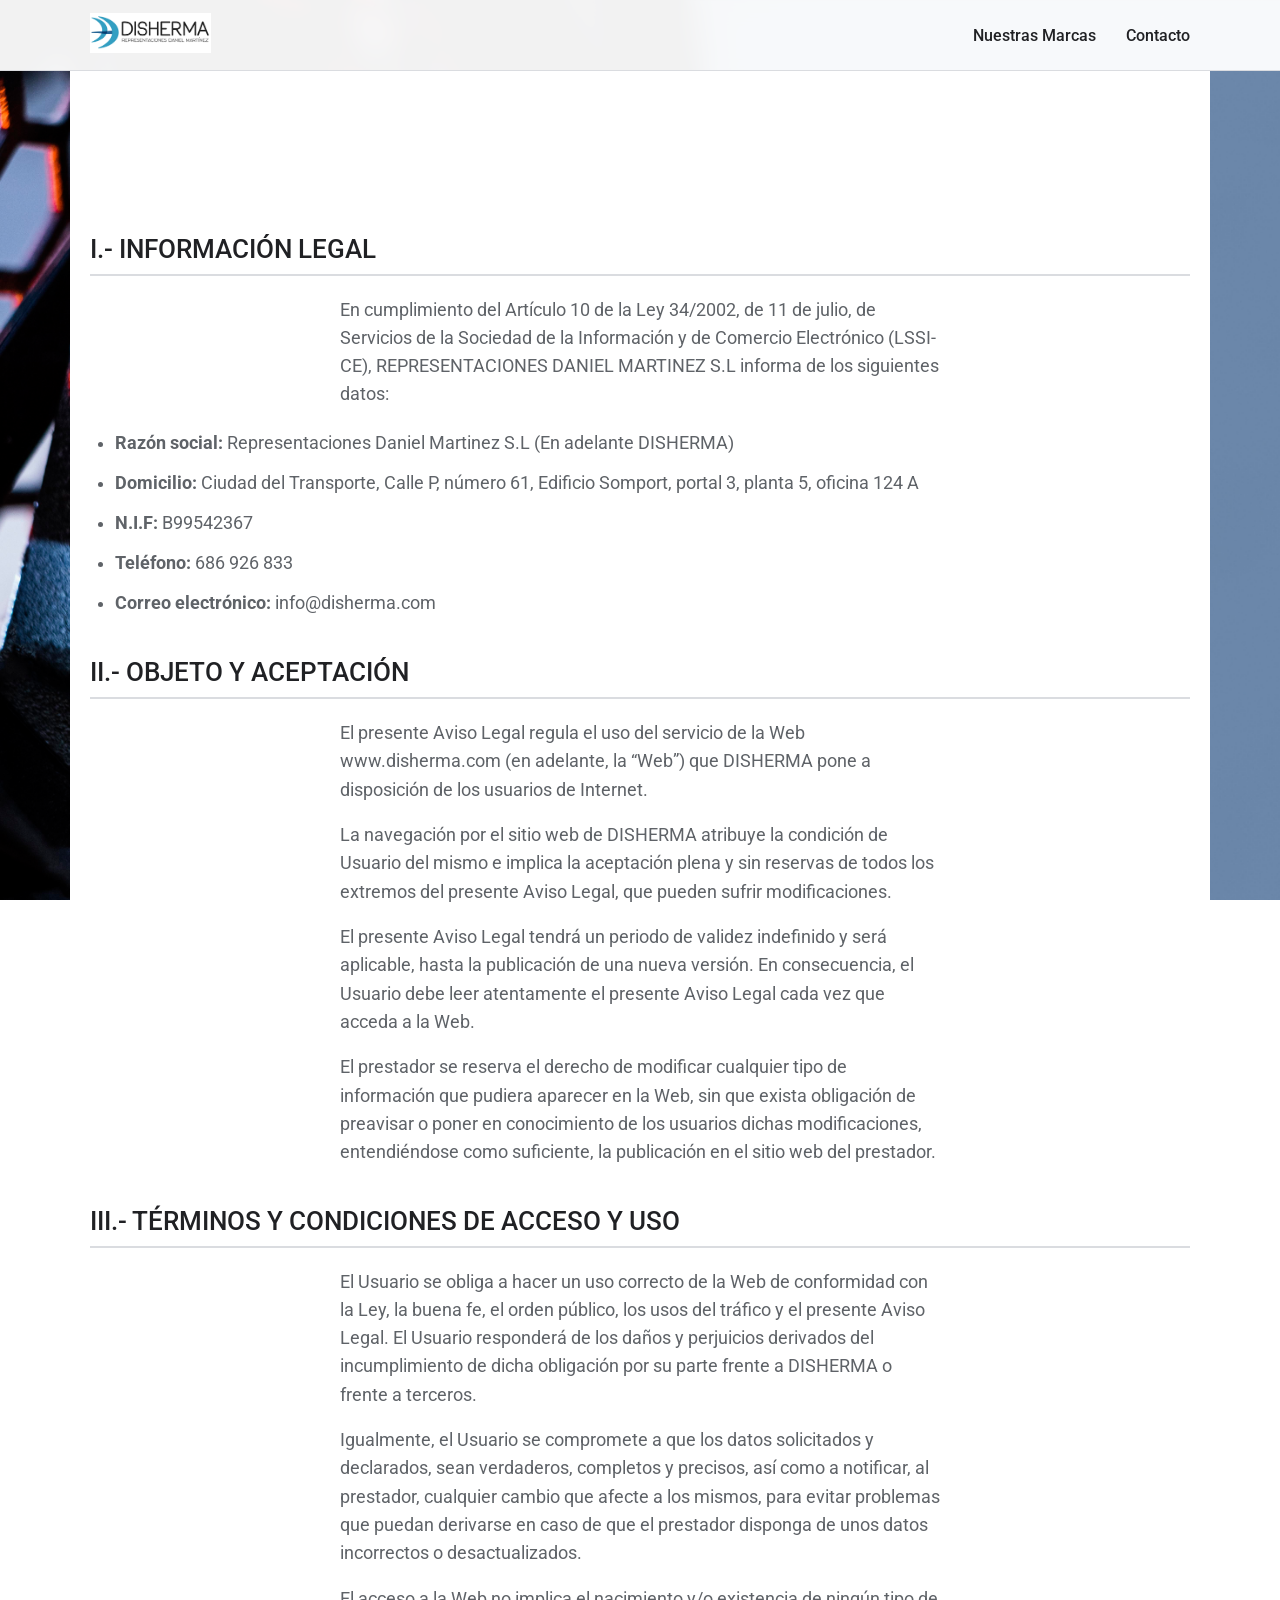
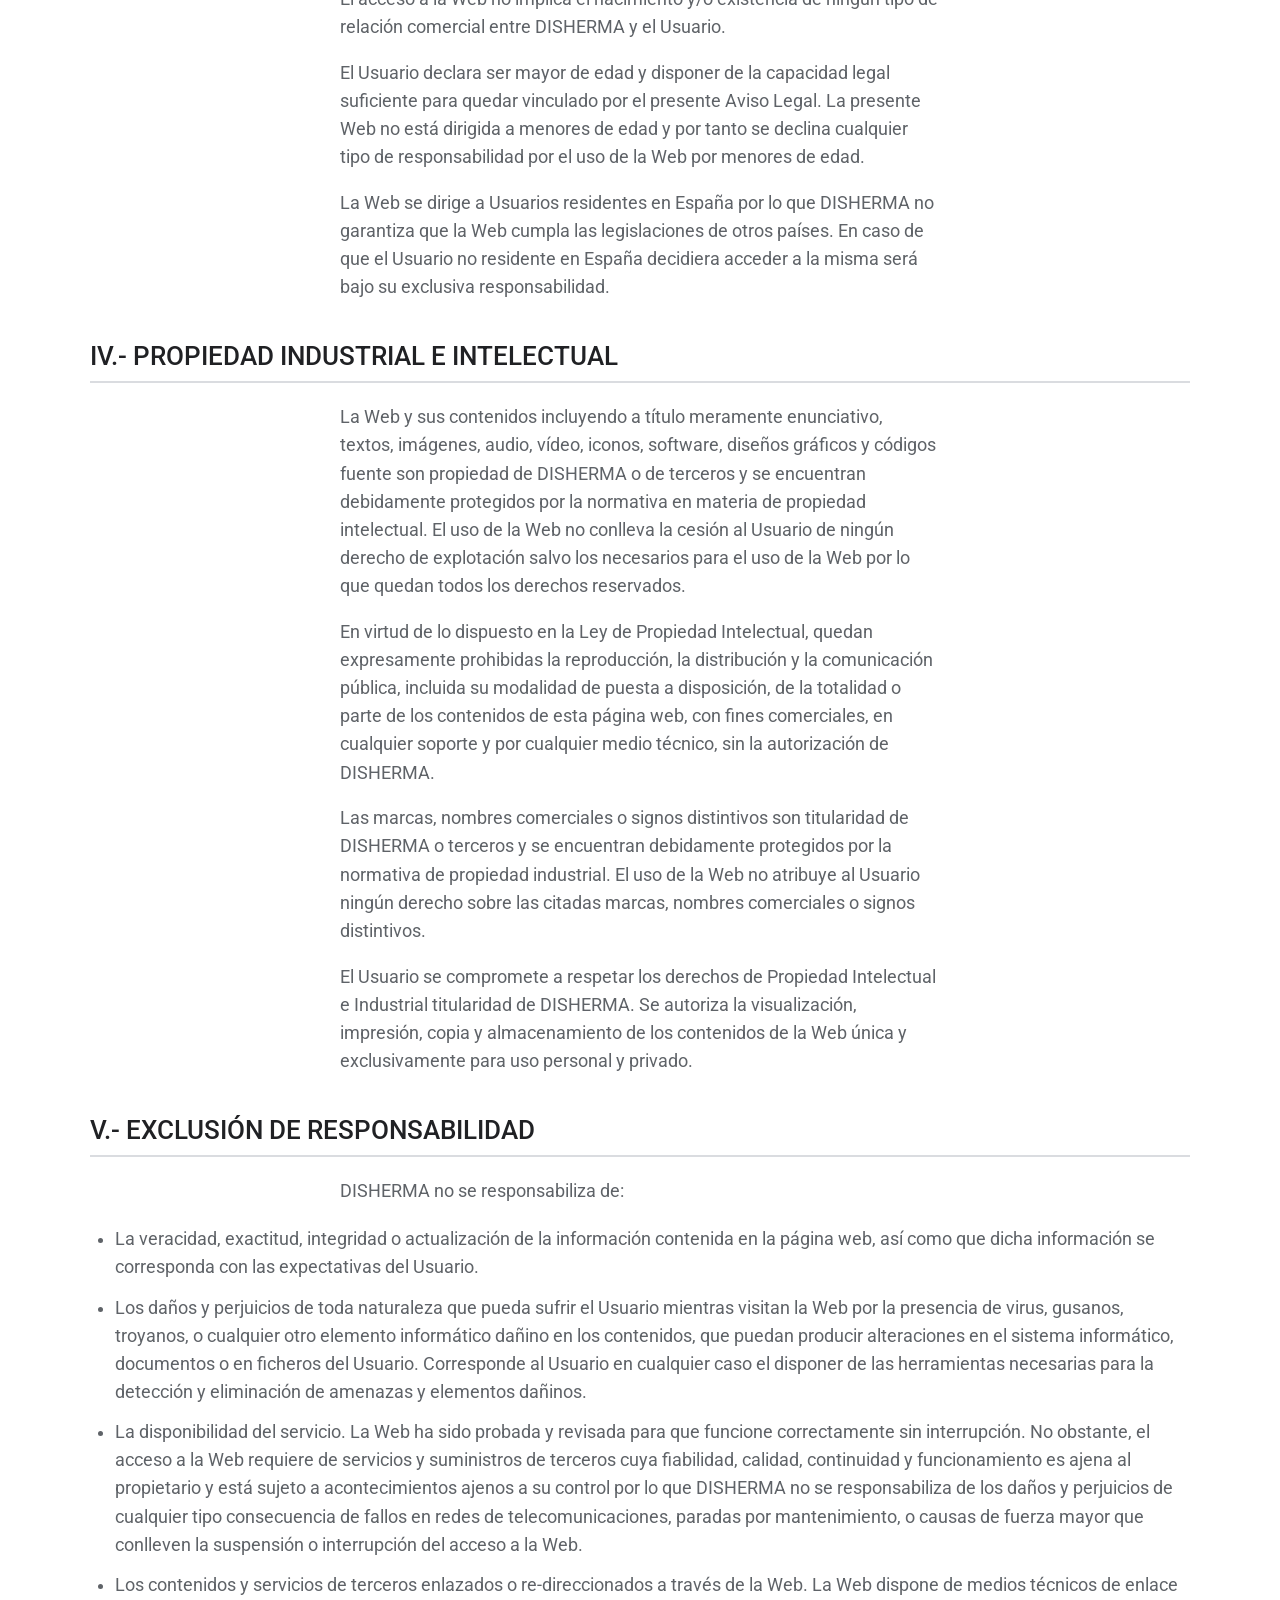
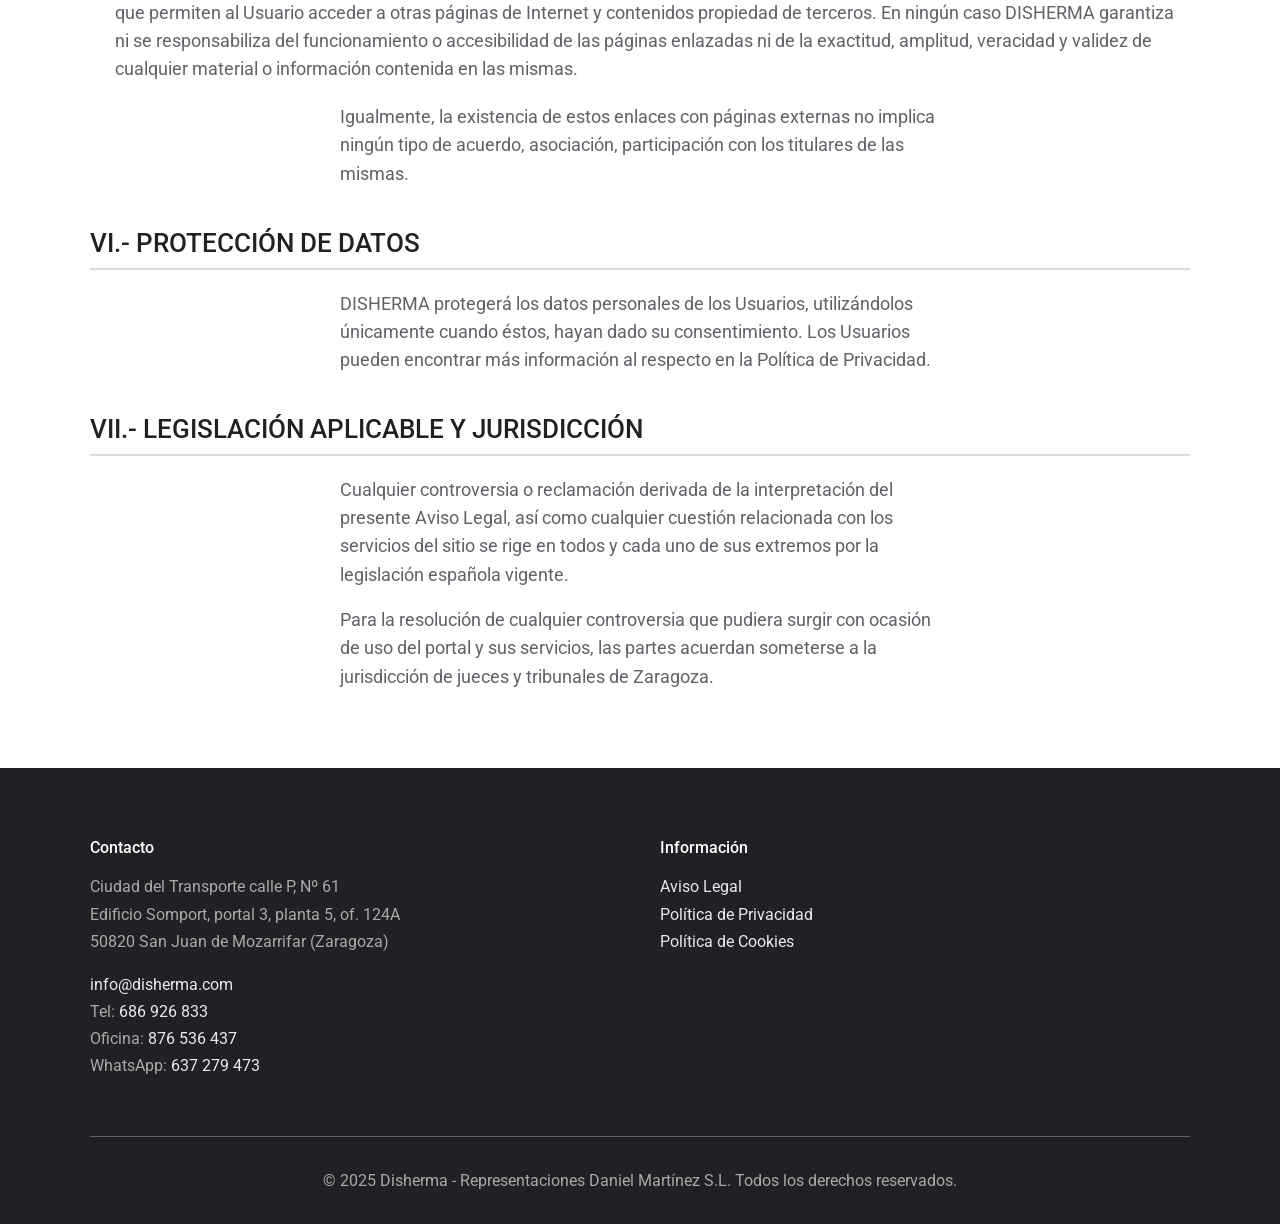
<file: aviso-legal.html>
<!DOCTYPE html>
<html lang="es">
<head>
    <meta charset="UTF-8">
    <meta name="viewport" content="width=device-width, initial-scale=1.0">
    <title>Aviso Legal - Disherma</title>
    <link rel="stylesheet" href="css/style.css">
    <link rel="preconnect" href="https://fonts.googleapis.com">
    <link rel="preconnect" href="https://fonts.gstatic.com" crossorigin>
    <link href="https://fonts.googleapis.com/css2?family=Roboto:wght@300;400;500;700&display=swap" rel="stylesheet">
</head>
<body>
    <header class="main-header">
        <div class="container">
            <!-- El logo debería enlazar al inicio (index.html o marcas.html) -->
            <a href="marcas.html"><img src="img/log_disherma.png" alt="Logo de Disherma" class="logo"></a>
            <nav>
                <ul>
                    <li><a href="marcas.html">Nuestras Marcas</a></li>
                    <li><a href="contacto.html">Contacto</a></li>
                </ul>
            </nav>
        </div>
    </header>

    <main>
        <div class="container page-content legal-content">
            <h1>Aviso Legal</h1>
            
            <h2>I.- INFORMACIÓN LEGAL</h2>
            <p>En cumplimiento del Artículo 10 de la Ley 34/2002, de 11 de julio, de Servicios de la Sociedad de la Información y de Comercio Electrónico (LSSI- CE), REPRESENTACIONES DANIEL MARTINEZ S.L informa de los siguientes datos:</p>
            <ul>
                <li><strong>Razón social:</strong> Representaciones Daniel Martinez S.L (En adelante DISHERMA)</li>
                <li><strong>Domicilio:</strong> Ciudad del Transporte, Calle P, número 61, Edificio Somport, portal 3, planta 5, oficina 124 A</li>
                <li><strong>N.I.F:</strong> B99542367</li>
                <li><strong>Teléfono:</strong> 686 926 833</li>
                <li><strong>Correo electrónico:</strong> info@disherma.com</li>
            </ul>

            <h2>II.- OBJETO Y ACEPTACIÓN</h2>
            <p>El presente Aviso Legal regula el uso del servicio de la Web www.disherma.com (en adelante, la “Web”) que DISHERMA pone a disposición de los usuarios de Internet.</p>
            <p>La navegación por el sitio web de DISHERMA atribuye la condición de Usuario del mismo e implica la aceptación plena y sin reservas de todos los extremos del presente Aviso Legal, que pueden sufrir modificaciones.</p>
            <p>El presente Aviso Legal tendrá un periodo de validez indefinido y será aplicable, hasta la publicación de una nueva versión. En consecuencia, el Usuario debe leer atentamente el presente Aviso Legal cada vez que acceda a la Web.</p>
            <p>El prestador se reserva el derecho de modificar cualquier tipo de información que pudiera aparecer en la Web, sin que exista obligación de preavisar o poner en conocimiento de los usuarios dichas modificaciones, entendiéndose como suficiente, la publicación en el sitio web del prestador.</p>

            <h2>III.- TÉRMINOS Y CONDICIONES DE ACCESO Y USO</h2>
            <p>El Usuario se obliga a hacer un uso correcto de la Web de conformidad con la Ley, la buena fe, el orden público, los usos del tráfico y el presente Aviso Legal. El Usuario responderá de los daños y perjuicios derivados del incumplimiento de dicha obligación por su parte frente a DISHERMA o frente a terceros.</p>
            <p>Igualmente, el Usuario se compromete a que los datos solicitados y declarados, sean verdaderos, completos y precisos, así como a notificar, al prestador, cualquier cambio que afecte a los mismos, para evitar problemas que puedan derivarse en caso de que el prestador disponga de unos datos incorrectos o desactualizados.</p>
            <p>El acceso a la Web no implica el nacimiento y/o existencia de ningún tipo de relación comercial entre DISHERMA y el Usuario.</p>
            <p>El Usuario declara ser mayor de edad y disponer de la capacidad legal suficiente para quedar vinculado por el presente Aviso Legal. La presente Web no está dirigida a menores de edad y por tanto se declina cualquier tipo de responsabilidad por el uso de la Web por menores de edad.</p>
            <p>La Web se dirige a Usuarios residentes en España por lo que DISHERMA no garantiza que la Web cumpla las legislaciones de otros países. En caso de que el Usuario no residente en España decidiera acceder a la misma será bajo su exclusiva responsabilidad.</p>

            <h2>IV.- PROPIEDAD INDUSTRIAL E INTELECTUAL</h2>
            <p>La Web y sus contenidos incluyendo a título meramente enunciativo, textos, imágenes, audio, vídeo, iconos, software, diseños gráficos y códigos fuente son propiedad de DISHERMA o de terceros y se encuentran debidamente protegidos por la normativa en materia de propiedad intelectual. El uso de la Web no conlleva la cesión al Usuario de ningún derecho de explotación salvo los necesarios para el uso de la Web por lo que quedan todos los derechos reservados.</p>
            <p>En virtud de lo dispuesto en la Ley de Propiedad Intelectual, quedan expresamente prohibidas la reproducción, la distribución y la comunicación pública, incluida su modalidad de puesta a disposición, de la totalidad o parte de los contenidos de esta página web, con fines comerciales, en cualquier soporte y por cualquier medio técnico, sin la autorización de DISHERMA.</p>
            <p>Las marcas, nombres comerciales o signos distintivos son titularidad de DISHERMA o terceros y se encuentran debidamente protegidos por la normativa de propiedad industrial. El uso de la Web no atribuye al Usuario ningún derecho sobre las citadas marcas, nombres comerciales o signos distintivos.</p>
            <p>El Usuario se compromete a respetar los derechos de Propiedad Intelectual e Industrial titularidad de DISHERMA. Se autoriza la visualización, impresión, copia y almacenamiento de los contenidos de la Web única y exclusivamente para uso personal y privado.</p>
            
            <h2>V.- EXCLUSIÓN DE RESPONSABILIDAD</h2>
            <p>DISHERMA no se responsabiliza de:</p>
            <ul>
                <li>La veracidad, exactitud, integridad o actualización de la información contenida en la página web, así como que dicha información se corresponda con las expectativas del Usuario.</li>
                <li>Los daños y perjuicios de toda naturaleza que pueda sufrir el Usuario mientras visitan la Web por la presencia de virus, gusanos, troyanos, o cualquier otro elemento informático dañino en los contenidos, que puedan producir alteraciones en el sistema informático, documentos o en ficheros del Usuario. Corresponde al Usuario en cualquier caso el disponer de las herramientas necesarias para la detección y eliminación de amenazas y elementos dañinos.</li>
                <li>La disponibilidad del servicio. La Web ha sido probada y revisada para que funcione correctamente sin interrupción. No obstante, el acceso a la Web requiere de servicios y suministros de terceros cuya fiabilidad, calidad, continuidad y funcionamiento es ajena al propietario y está sujeto a acontecimientos ajenos a su control por lo que DISHERMA no se responsabiliza de los daños y perjuicios de cualquier tipo consecuencia de fallos en redes de telecomunicaciones, paradas por mantenimiento, o causas de fuerza mayor que conlleven la suspensión o interrupción del acceso a la Web.</li>
                <li>Los contenidos y servicios de terceros enlazados o re-direccionados a través de la Web. La Web dispone de medios técnicos de enlace que permiten al Usuario acceder a otras páginas de Internet y contenidos propiedad de terceros. En ningún caso DISHERMA garantiza ni se responsabiliza del funcionamiento o accesibilidad de las páginas enlazadas ni de la exactitud, amplitud, veracidad y validez de cualquier material o información contenida en las mismas.</li>
            </ul>
            <p>Igualmente, la existencia de estos enlaces con páginas externas no implica ningún tipo de acuerdo, asociación, participación con los titulares de las mismas.</p>

            <h2>VI.- PROTECCIÓN DE DATOS</h2>
            <p>DISHERMA protegerá los datos personales de los Usuarios, utilizándolos únicamente cuando éstos, hayan dado su consentimiento. Los Usuarios pueden encontrar más información al respecto en la Política de Privacidad.</p>

            <h2>VII.- LEGISLACIÓN APLICABLE Y JURISDICCIÓN</h2>
            <p>Cualquier controversia o reclamación derivada de la interpretación del presente Aviso Legal, así como cualquier cuestión relacionada con los servicios del sitio se rige en todos y cada uno de sus extremos por la legislación española vigente.</p>
            <p>Para la resolución de cualquier controversia que pudiera surgir con ocasión de uso del portal y sus servicios, las partes acuerdan someterse a la jurisdicción de jueces y tribunales de Zaragoza.</p>
        </div>
    </main>

    <footer class="main-footer">
        <div class="container">
            <div class="footer-content">
                <div class="footer-contact">
                    <h4>Contacto</h4>
                    <p>
                        Ciudad del Transporte calle P, Nº 61<br>
                        Edificio Somport, portal 3, planta 5, of. 124A<br>
                        50820 San Juan de Mozarrifar (Zaragoza)
                    </p>
                    <p>
                        <a href="mailto:info@disherma.com">info@disherma.com</a><br>
                        Tel: <a href="tel:686926833">686 926 833</a><br>
                        Oficina: <a href="tel:876536437">876 536 437</a><br>
                        WhatsApp: <a href="https://wa.me/34637279473">637 279 473</a>
                    </p>
                </div>
                <div class="footer-legal">
                    <h4>Información</h4>
                    <ul>
                        <li><a href="aviso-legal.html">Aviso Legal</a></li>
                        <li><a href="politica-privacidad.html">Política de Privacidad</a></li>
                        <li><a href="politica-cookies.html">Política de Cookies</a></li>
                    </ul>
                </div>
            </div>
            <div class="footer-bottom">
                <p>© 2025 Disherma - Representaciones Daniel Martínez S.L. Todos los derechos reservados.</p>
            </div>
        </div>
    </footer>
</body>
</html>
</file>
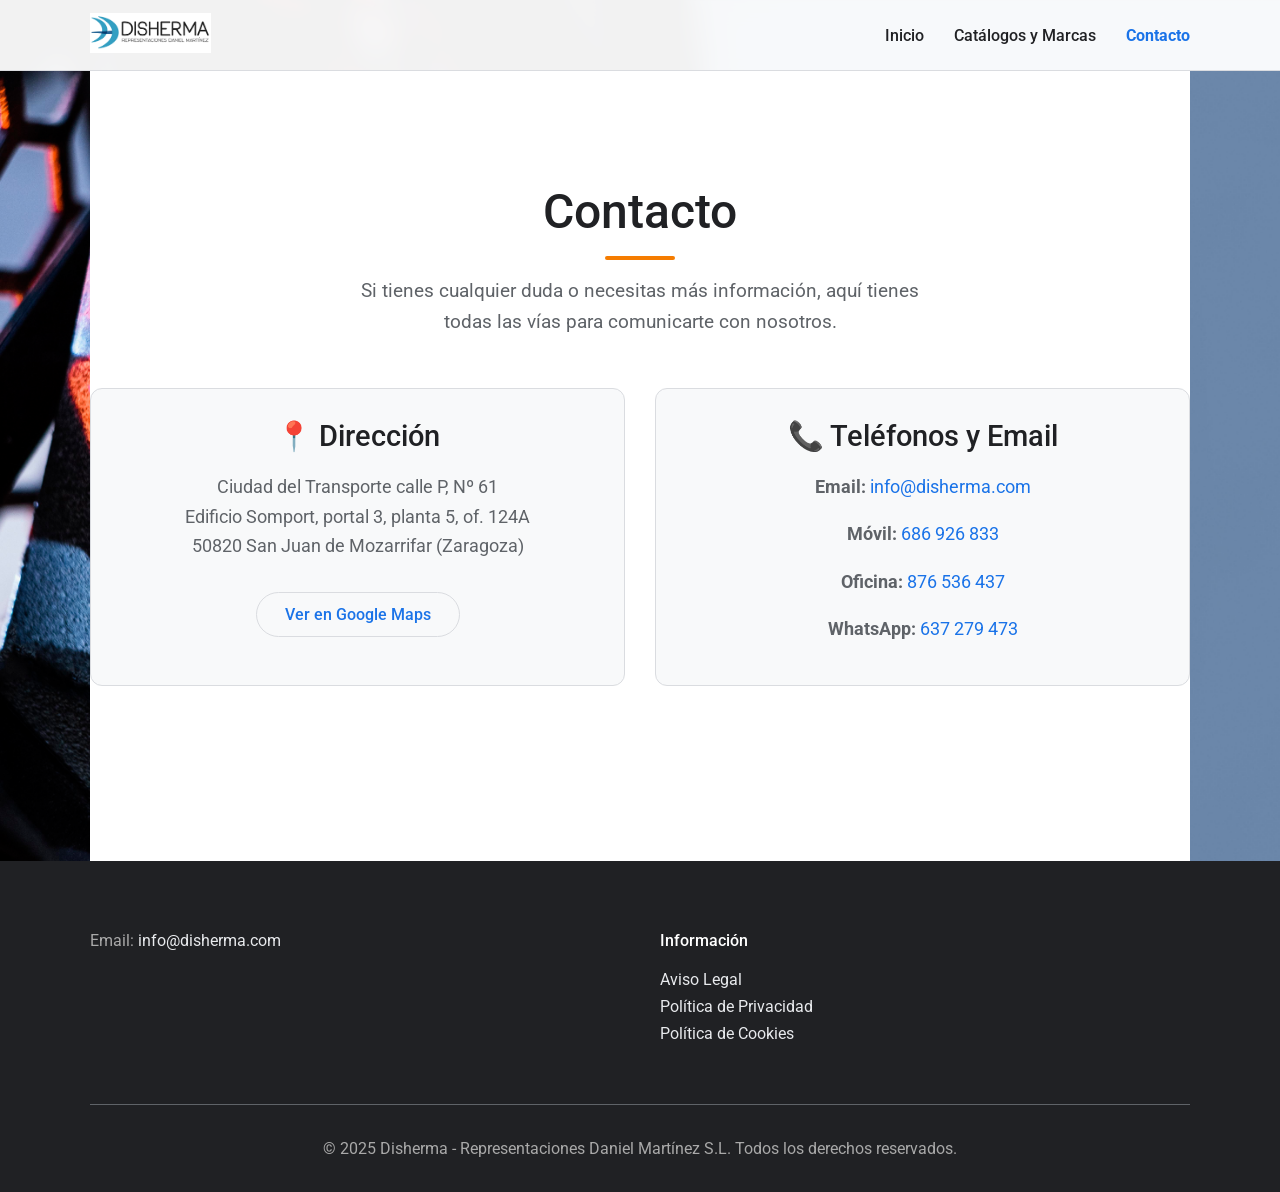
<file: contacto.html>
<!DOCTYPE html>
<html lang="es">
<head>
    <meta charset="UTF-8">
    <meta name="viewport" content="width=device-width, initial-scale=1.0">
    <title>Contacto - Disherma</title>
    <link rel="stylesheet" href="css/style.css">
    <link rel="preconnect" href="https://fonts.googleapis.com">
    <link rel="preconnect" href="https://fonts.gstatic.com" crossorigin>
    <link href="https://fonts.googleapis.com/css2?family=Roboto:wght@300;400;500;700&display=swap" rel="stylesheet">
    
    <!-- === INICIO DE ESTILOS DENTRO DEL HTML === -->
    <style>
        /* --- ESTILOS PARA FONDO FIJO Y DISEÑO PROFESIONAL --- */
        
        /* 1. Estructura base para el fondo */
        .site-background {
            position: fixed;
            top: 0;
            left: 0;
            width: 100%;
            height: 100vh;
            z-index: -1;
            background-image: url('img/background-industrial.jpg'); 
            background-size: cover;
            background-position: center center;
            background-repeat: no-repeat;
        }

        .site-wrapper {
            position: relative;
            z-index: 1;
            background-color: transparent;
        }

        /* 2. Estilos para el contenido de la página interna */
        .page-content {
            padding: 80px 0;
            background-color: #fff; /* Fondo blanco para tapar la imagen */
            min-height: 70vh; /* Asegura que la página tenga algo de altura */
        }

        .page-content > h1 {
            color: #202124; /* Color de texto oscuro para títulos en páginas con fondo blanco */
            font-size: 3rem;
            text-shadow: none; /* Quitamos la sombra que era para texto sobre imagen */
            position: relative;
            padding-bottom: 20px;
            text-align: center;
        }

        .page-content > h1::after {
            content: '';
            position: absolute;
            bottom: 0;
            left: 50%;
            transform: translateX(-50%);
            width: 70px;
            height: 4px;
            background-color: #f57c00; /* Color de acento naranja */
            border-radius: 2px;
        }
        
        .page-content > p {
            text-align: center;
            max-width: 600px;
            margin: 1rem auto 40px auto;
            font-size: 1.2rem;
        }

        /* 3. Mejoras para las tarjetas de contacto */
        .contact-info-grid {
            display: grid;
            grid-template-columns: repeat(auto-fit, minmax(320px, 1fr));
            gap: 30px;
            margin-top: 50px;
        }

        .contact-card {
            background-color: #f8f9fa;
            border: 1px solid #dadce0;
            border-radius: 12px;
            padding: 30px;
            text-align: center;
            transition: transform 0.3s ease, box-shadow 0.3s ease;
        }
        
        .contact-card:hover {
            transform: translateY(-8px);
            box-shadow: 0 10px 25px rgba(0,0,0,0.1);
        }

        .contact-card h3 {
            font-size: 1.8rem;
            margin-top: 0;
            margin-bottom: 20px;
            display: flex;
            align-items: center;
            justify-content: center;
            gap: 10px;
        }

        .contact-card p {
            font-size: 1.1rem;
            line-height: 1.7;
            margin-bottom: 10px;
        }
        
        .contact-card .btn {
            margin-top: 20px;
        }

    </style>
    <!-- === FIN DE ESTILOS DENTRO DEL HTML === -->
</head>
<body>

    <!-- 1. Contenedor para la imagen de fondo -->
    <div class="site-background"></div>

    <!-- 2. Envoltura para todo el contenido -->
    <div class="site-wrapper">

        <header class="main-header">
            <div class="container">
                <a href="index.html"><img src="img/log_disherma.png" alt="Logo de Disherma" class="logo"></a>
                <nav>
                    <ul>
                        <li><a href="index.html">Inicio</a></li>
                        <li><a href="#" class="protected-link" data-href="marcas.html">Catálogos y Marcas</a></li>
                        <li><a href="contacto.html" class="active">Contacto</a></li>
                    </ul>
                </nav>
            </div>
        </header>

        <main>
            <div class="container page-content">
                <h1>Contacto</h1>
                <p>Si tienes cualquier duda o necesitas más información, aquí tienes todas las vías para comunicarte con nosotros.</p>
                
                <div class="contact-info-grid">
                    <div class="contact-card">
                        <h3>📍 Dirección</h3>
                        <p>
                            Ciudad del Transporte calle P, Nº 61<br>
                            Edificio Somport, portal 3, planta 5, of. 124A<br>
                            50820 San Juan de Mozarrifar (Zaragoza)
                        </p>
                        <a href="https://www.google.com/maps/search/?api=1&query=Ciudad+del+Transporte+calle+P,+Nº+61+50820+San+Juan+de+Mozarrifar" target="_blank" rel="noopener noreferrer" class="btn btn-secondary">Ver en Google Maps</a>
                    </div>
                    <div class="contact-card">
                        <h3>📞 Teléfonos y Email</h3>
                        <p><strong>Email:</strong> <a href="mailto:info@disherma.com">info@disherma.com</a></p>
                        <p><strong>Móvil:</strong> <a href="tel:686926833">686 926 833</a></p>
                        <p><strong>Oficina:</strong> <a href="tel:876536437">876 536 437</a></p>
                        <p><strong>WhatsApp:</strong> <a href="https://wa.me/34637279473" target="_blank" rel="noopener noreferrer">637 279 473</a></p>
                    </div>
                </div>
            </div>
        </main>

        <footer class="main-footer">
            <div class="container">
                <div class="footer-content">
                    <div class="footer-contact">
                        <p>Email: <a href="mailto:info@disherma.com">info@disherma.com</a></p>
                    </div>
                    <div class="footer-legal">
                        <h4>Información</h4>
                        <ul>
                            <li><a href="#" class="protected-link" data-href="aviso-legal.html">Aviso Legal</a></li>
                            <li><a href="#" class="protected-link" data-href="politica-privacidad.html">Política de Privacidad</a></li>
                            <li><a href="#" class="protected-link" data-href="politica-cookies.html">Política de Cookies</a></li>
                        </ul>
                    </div>
                </div>
                <div class="footer-bottom">
                    <p>© 2025 Disherma - Representaciones Daniel Martínez S.L. Todos los derechos reservados.</p>
                </div>
            </div>
        </footer>

    </div> <!-- Fin de .site-wrapper -->

    <!-- El Modal de login es necesario en todas las páginas para los enlaces protegidos -->
    <div id="login-modal" class="modal">
        <div class="modal-content">
            <span class="close-button">×</span>
            <h3>Área de Clientes</h3>
            <p><strong>Acceso exclusivo para profesionales.</strong> Introduce tus credenciales para continuar.</p>
            <form id="login-form">
                <div class="form-group">
                    <label for="username">Usuario</label>
                    <input type="text" id="username" required>
                </div>
                <div class="form-group">
                    <label for="password">Contraseña</label>
                    <input type="password" id="password" required>
                </div>
                <p id="login-error" class="error-message">Usuario o contraseña incorrectos.</p>
                <button type="submit" class="btn btn-primary">Acceder</button>
            </form>
        </div>
    </div>

    <script src="js/script.js"></script>
</body>
</html>
</file>
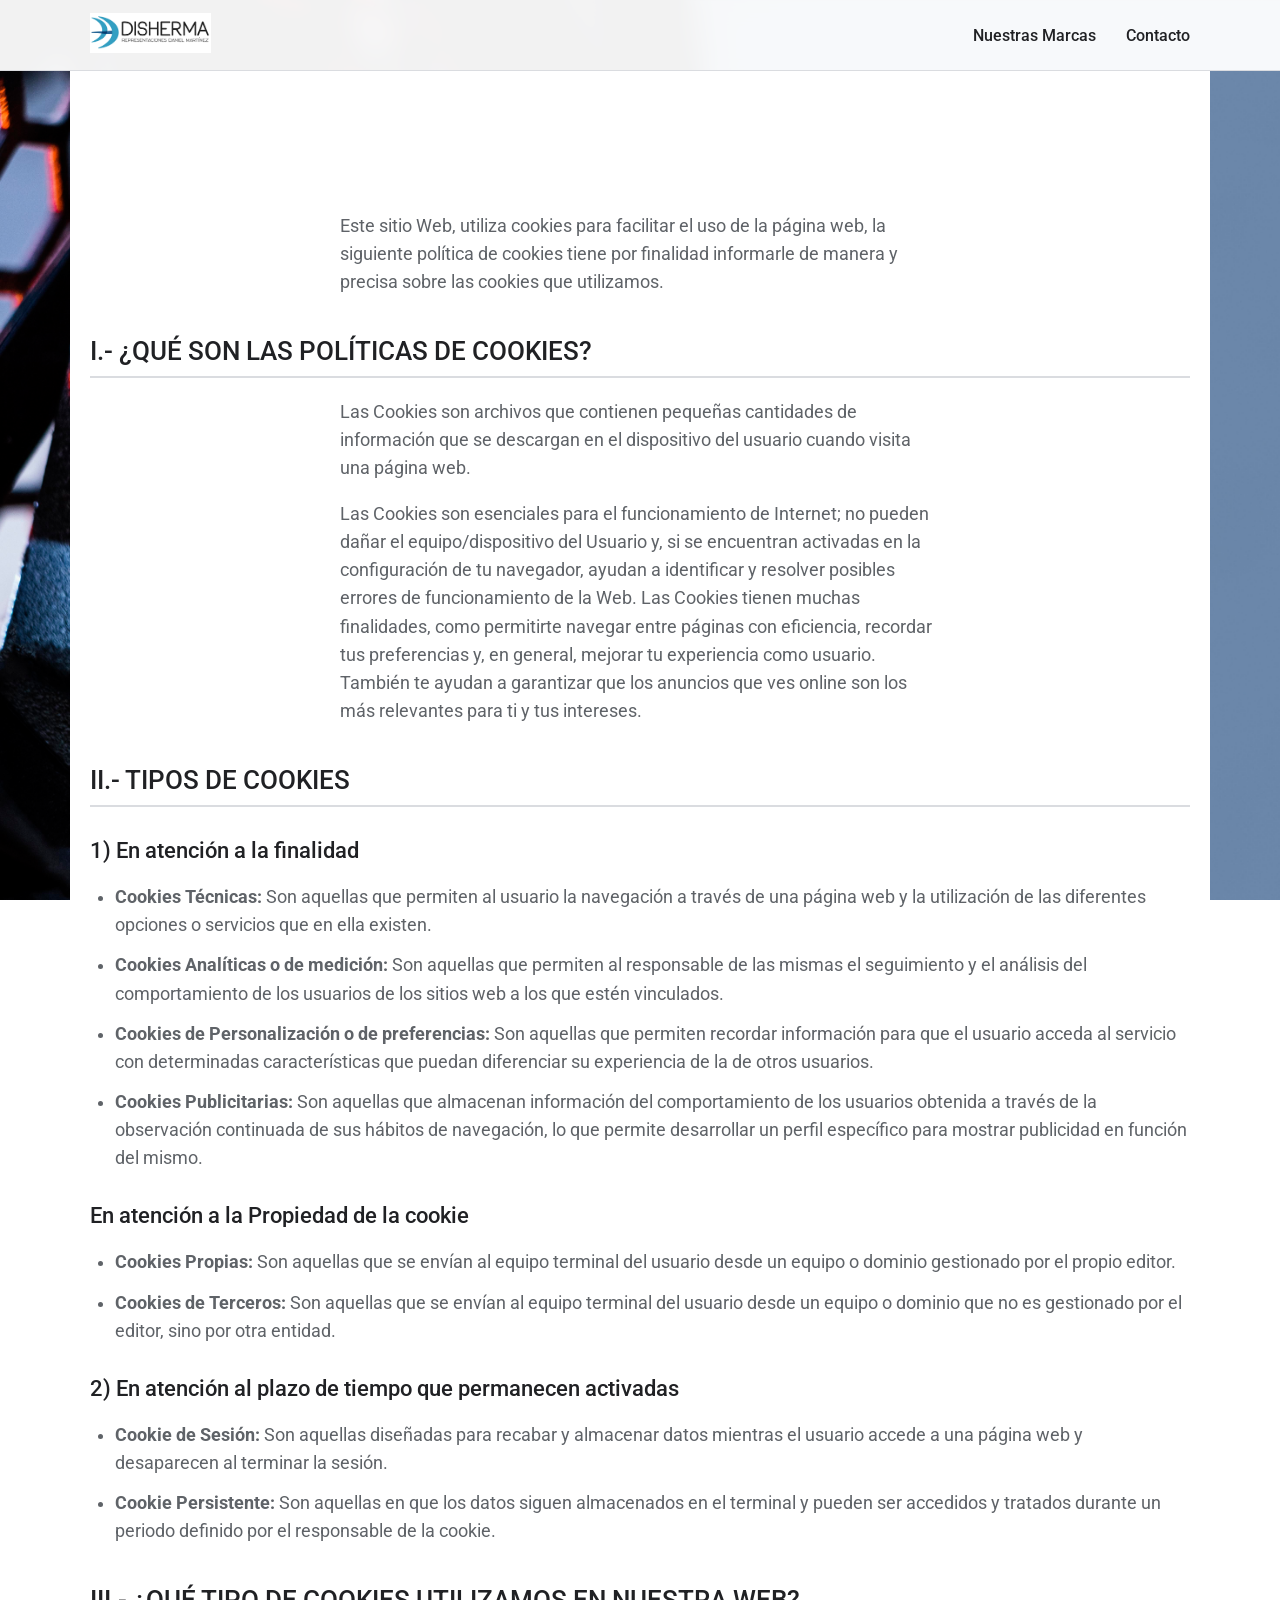
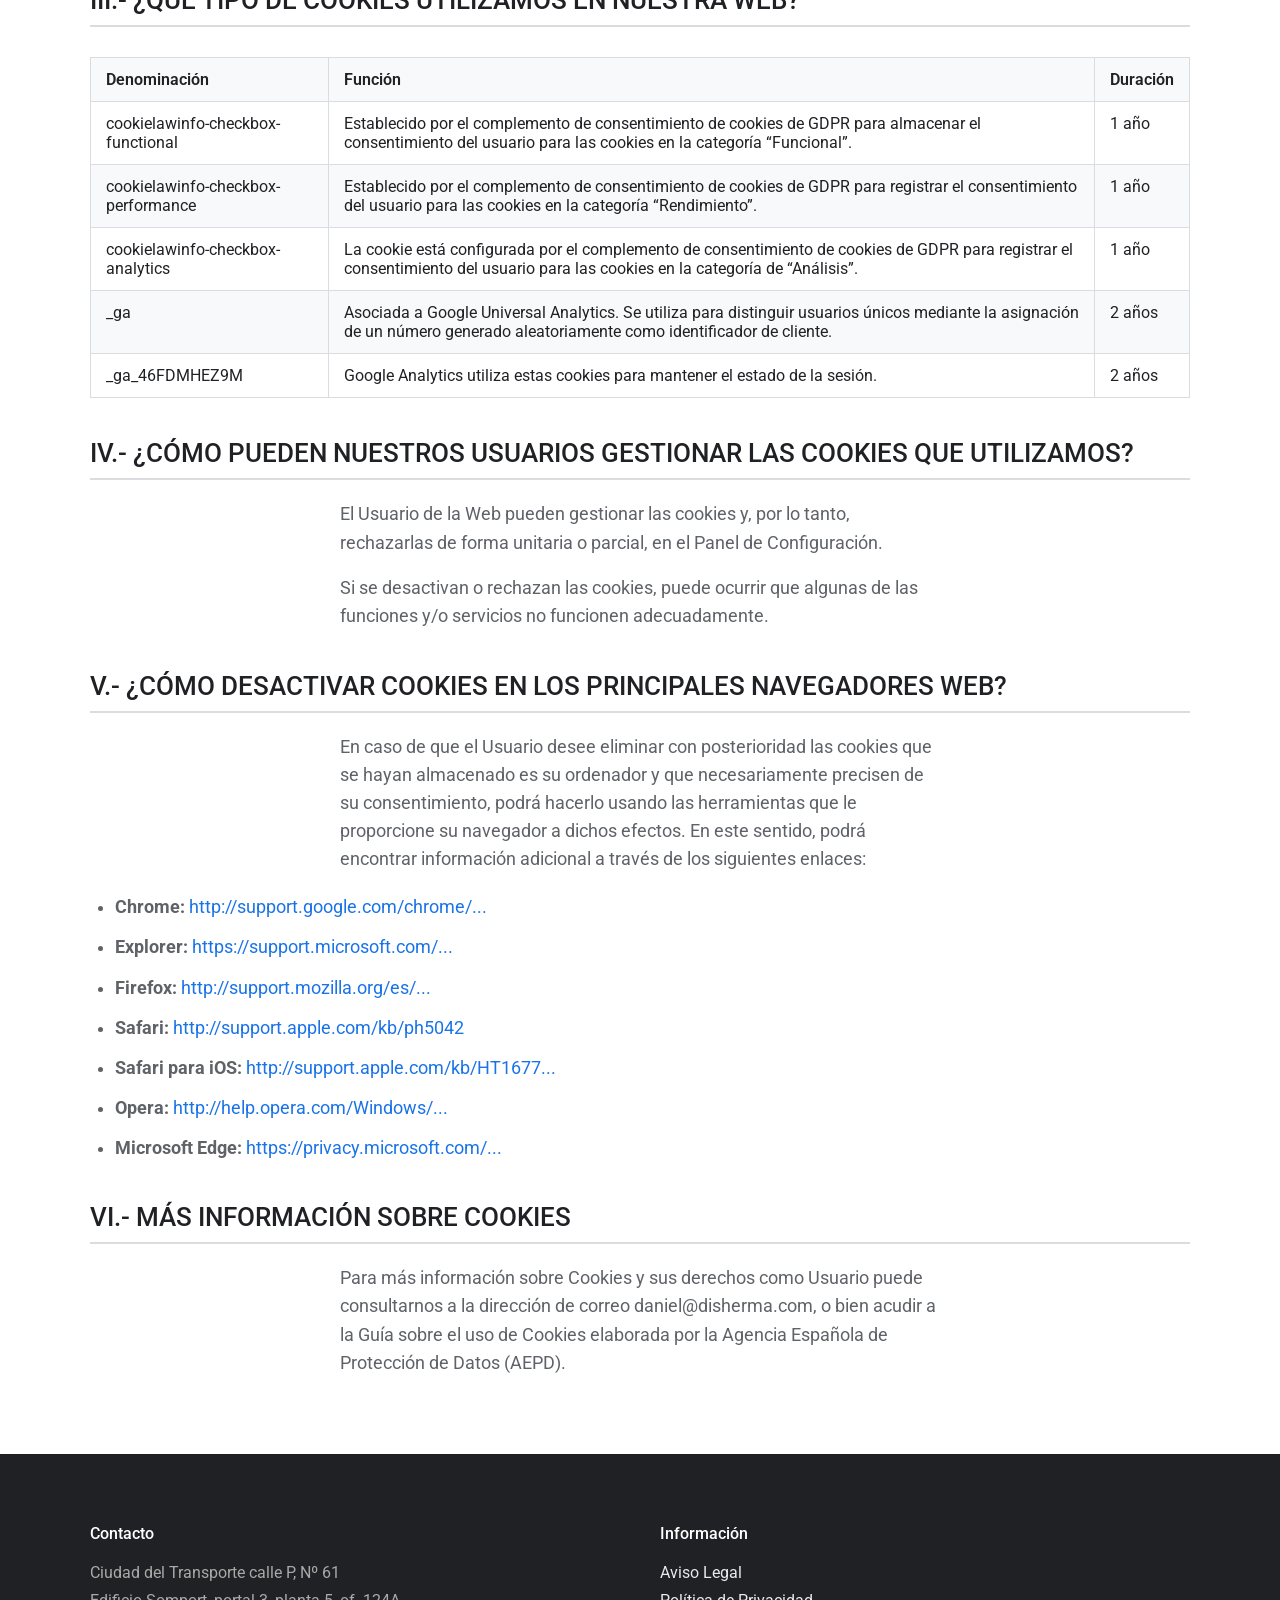
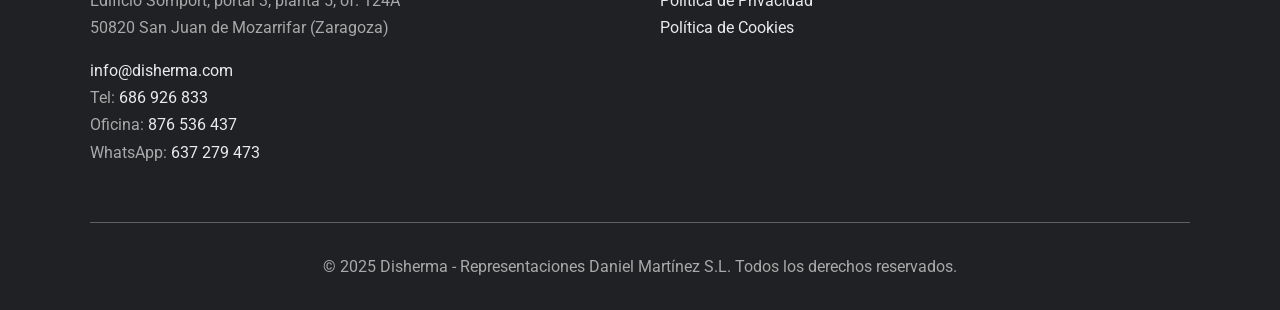
<file: politica_cookies.html>
<!DOCTYPE html>
<html lang="es">
<head>
    <meta charset="UTF-8">
    <meta name="viewport" content="width=device-width, initial-scale=1.0">
    <title>Política de Cookies - Disherma</title>
    <link rel="stylesheet" href="css/style.css">
    <link rel="preconnect" href="https://fonts.googleapis.com">
    <link rel="preconnect" href="https://fonts.gstatic.com" crossorigin>
    <link href="https://fonts.googleapis.com/css2?family=Roboto:wght@300;400;500;700&display=swap" rel="stylesheet">
</head>
<body>
    <header class="main-header">
        <div class="container">
            <a href="marcas.html"><img src="img/log_disherma.png" alt="Logo de Disherma" class="logo"></a>
            <nav>
                <ul>
                    <li><a href="marcas.html">Nuestras Marcas</a></li>
                    <li><a href="contacto.html">Contacto</a></li>
                </ul>
            </nav>
        </div>
    </header>

    <main>
        <div class="container page-content legal-content">
            <h1>Política de Cookies</h1>
            
            <p>Este sitio Web, utiliza cookies para facilitar el uso de la página web, la siguiente política de cookies tiene por finalidad informarle de manera y precisa sobre las cookies que utilizamos.</p>

            <h2>I.- ¿QUÉ SON LAS POLÍTICAS DE COOKIES?</h2>
            <p>Las Cookies son archivos que contienen pequeñas cantidades de información que se descargan en el dispositivo del usuario cuando visita una página web.</p>
            <p>Las Cookies son esenciales para el funcionamiento de Internet; no pueden dañar el equipo/dispositivo del Usuario y, si se encuentran activadas en la configuración de tu navegador, ayudan a identificar y resolver posibles errores de funcionamiento de la Web. Las Cookies tienen muchas finalidades, como permitirte navegar entre páginas con eficiencia, recordar tus preferencias y, en general, mejorar tu experiencia como usuario. También te ayudan a garantizar que los anuncios que ves online son los más relevantes para ti y tus intereses.</p>

            <h2>II.- TIPOS DE COOKIES</h2>
            
            <h3>1) En atención a la finalidad</h3>
            <ul>
                <li><strong>Cookies Técnicas:</strong> Son aquellas que permiten al usuario la navegación a través de una página web y la utilización de las diferentes opciones o servicios que en ella existen.</li>
                <li><strong>Cookies Analíticas o de medición:</strong> Son aquellas que permiten al responsable de las mismas el seguimiento y el análisis del comportamiento de los usuarios de los sitios web a los que estén vinculados.</li>
                <li><strong>Cookies de Personalización o de preferencias:</strong> Son aquellas que permiten recordar información para que el usuario acceda al servicio con determinadas características que puedan diferenciar su experiencia de la de otros usuarios.</li>
                <li><strong>Cookies Publicitarias:</strong> Son aquellas que almacenan información del comportamiento de los usuarios obtenida a través de la observación continuada de sus hábitos de navegación, lo que permite desarrollar un perfil específico para mostrar publicidad en función del mismo.</li>
            </ul>

            <h3>En atención a la Propiedad de la cookie</h3>
            <ul>
                <li><strong>Cookies Propias:</strong> Son aquellas que se envían al equipo terminal del usuario desde un equipo o dominio gestionado por el propio editor.</li>
                <li><strong>Cookies de Terceros:</strong> Son aquellas que se envían al equipo terminal del usuario desde un equipo o dominio que no es gestionado por el editor, sino por otra entidad.</li>
            </ul>

            <h3>2) En atención al plazo de tiempo que permanecen activadas</h3>
            <ul>
                <li><strong>Cookie de Sesión:</strong> Son aquellas diseñadas para recabar y almacenar datos mientras el usuario accede a una página web y desaparecen al terminar la sesión.</li>
                <li><strong>Cookie Persistente:</strong> Son aquellas en que los datos siguen almacenados en el terminal y pueden ser accedidos y tratados durante un periodo definido por el responsable de la cookie.</li>
            </ul>

            <h2>III.- ¿QUÉ TIPO DE COOKIES UTILIZAMOS EN NUESTRA WEB?</h2>
            <table>
                <thead>
                    <tr>
                        <th>Denominación</th>
                        <th>Función</th>
                        <th>Duración</th>
                    </tr>
                </thead>
                <tbody>
                    <tr>
                        <td>cookielawinfo-checkbox-functional</td>
                        <td>Establecido por el complemento de consentimiento de cookies de GDPR para almacenar el consentimiento del usuario para las cookies en la categoría “Funcional”.</td>
                        <td>1 año</td>
                    </tr>
                    <tr>
                        <td>cookielawinfo-checkbox-performance</td>
                        <td>Establecido por el complemento de consentimiento de cookies de GDPR para registrar el consentimiento del usuario para las cookies en la categoría “Rendimiento”.</td>
                        <td>1 año</td>
                    </tr>
                    <tr>
                        <td>cookielawinfo-checkbox-analytics</td>
                        <td>La cookie está configurada por el complemento de consentimiento de cookies de GDPR para registrar el consentimiento del usuario para las cookies en la categoría de “Análisis”.</td>
                        <td>1 año</td>
                    </tr>
                    <tr>
                        <td>_ga</td>
                        <td>Asociada a Google Universal Analytics. Se utiliza para distinguir usuarios únicos mediante la asignación de un número generado aleatoriamente como identificador de cliente.</td>
                        <td>2 años</td>
                    </tr>
                    <tr>
                        <td>_ga_46FDMHEZ9M</td>
                        <td>Google Analytics utiliza estas cookies para mantener el estado de la sesión.</td>
                        <td>2 años</td>
                    </tr>
                </tbody>
            </table>

            <h2>IV.- ¿CÓMO PUEDEN NUESTROS USUARIOS GESTIONAR LAS COOKIES QUE UTILIZAMOS?</h2>
            <p>El Usuario de la Web pueden gestionar las cookies y, por lo tanto, rechazarlas de forma unitaria o parcial, en el Panel de Configuración.</p>
            <p>Si se desactivan o rechazan las cookies, puede ocurrir que algunas de las funciones y/o servicios no funcionen adecuadamente.</p>
            
            <h2>V.- ¿CÓMO DESACTIVAR COOKIES EN LOS PRINCIPALES NAVEGADORES WEB?</h2>
            <p>En caso de que el Usuario desee eliminar con posterioridad las cookies que se hayan almacenado es su ordenador y que necesariamente precisen de su consentimiento, podrá hacerlo usando las herramientas que le proporcione su navegador a dichos efectos. En este sentido, podrá encontrar información adicional a través de los siguientes enlaces:</p>
            <ul>
                <li><strong>Chrome:</strong> <a href="http://support.google.com/chrome/bin/answer.py?hl=es&answer=95647" target="_blank" rel="noopener noreferrer">http://support.google.com/chrome/...</a></li>
                <li><strong>Explorer:</strong> <a href="https://support.microsoft.com/es-es/help/17442/windows-internet-explorer-delete-manage-cookies" target="_blank" rel="noopener noreferrer">https://support.microsoft.com/...</a></li>
                <li><strong>Firefox:</strong> <a href="http://support.mozilla.org/es/kb/habilitar-y-deshabilitar-cookies-que-los-sitios-we" target="_blank" rel="noopener noreferrer">http://support.mozilla.org/es/...</a></li>
                <li><strong>Safari:</strong> <a href="http://support.apple.com/kb/ph5042" target="_blank" rel="noopener noreferrer">http://support.apple.com/kb/ph5042</a></li>
                <li><strong>Safari para iOS:</strong> <a href="http://support.apple.com/kb/HT1677?viewlocale=es_ES&locale=es_ES" target="_blank" rel="noopener noreferrer">http://support.apple.com/kb/HT1677...</a></li>
                <li><strong>Opera:</strong> <a href="http://help.opera.com/Windows/11.50/es-ES/cookies.html" target="_blank" rel="noopener noreferrer">http://help.opera.com/Windows/...</a></li>
                <li><strong>Microsoft Edge:</strong> <a href="https://privacy.microsoft.com/es-es/windows-10-microsoft-edge-and-privacy" target="_blank" rel="noopener noreferrer">https://privacy.microsoft.com/...</a></li>
            </ul>

            <h2>VI.- MÁS INFORMACIÓN SOBRE COOKIES</h2>
            <p>Para más información sobre Cookies y sus derechos como Usuario puede consultarnos a la dirección de correo daniel@disherma.com, o bien acudir a la Guía sobre el uso de Cookies elaborada por la Agencia Española de Protección de Datos (AEPD).</p>

        </div>
    </main>

    <footer class="main-footer">
        <div class="container">
            <div class="footer-content">
                <div class="footer-contact">
                    <h4>Contacto</h4>
                    <p>
                        Ciudad del Transporte calle P, Nº 61<br>
                        Edificio Somport, portal 3, planta 5, of. 124A<br>
                        50820 San Juan de Mozarrifar (Zaragoza)
                    </p>
                    <p>
                        <a href="mailto:info@disherma.com">info@disherma.com</a><br>
                        Tel: <a href="tel:686926833">686 926 833</a><br>
                        Oficina: <a href="tel:876536437">876 536 437</a><br>
                        WhatsApp: <a href="https://wa.me/34637279473">637 279 473</a>
                    </p>
                </div>
                <div class="footer-legal">
                    <h4>Información</h4>
                    <ul>
                        <li><a href="aviso-legal.html">Aviso Legal</a></li>
                        <li><a href="politica-privacidad.html">Política de Privacidad</a></li>
                        <li><a href="politica-cookies.html">Política de Cookies</a></li>
                    </ul>
                </div>
            </div>
            <div class="footer-bottom">
                <p>© 2025 Disherma - Representaciones Daniel Martínez S.L. Todos los derechos reservados.</p>
            </div>
        </div>
    </footer>
</body>
</html>
</file>
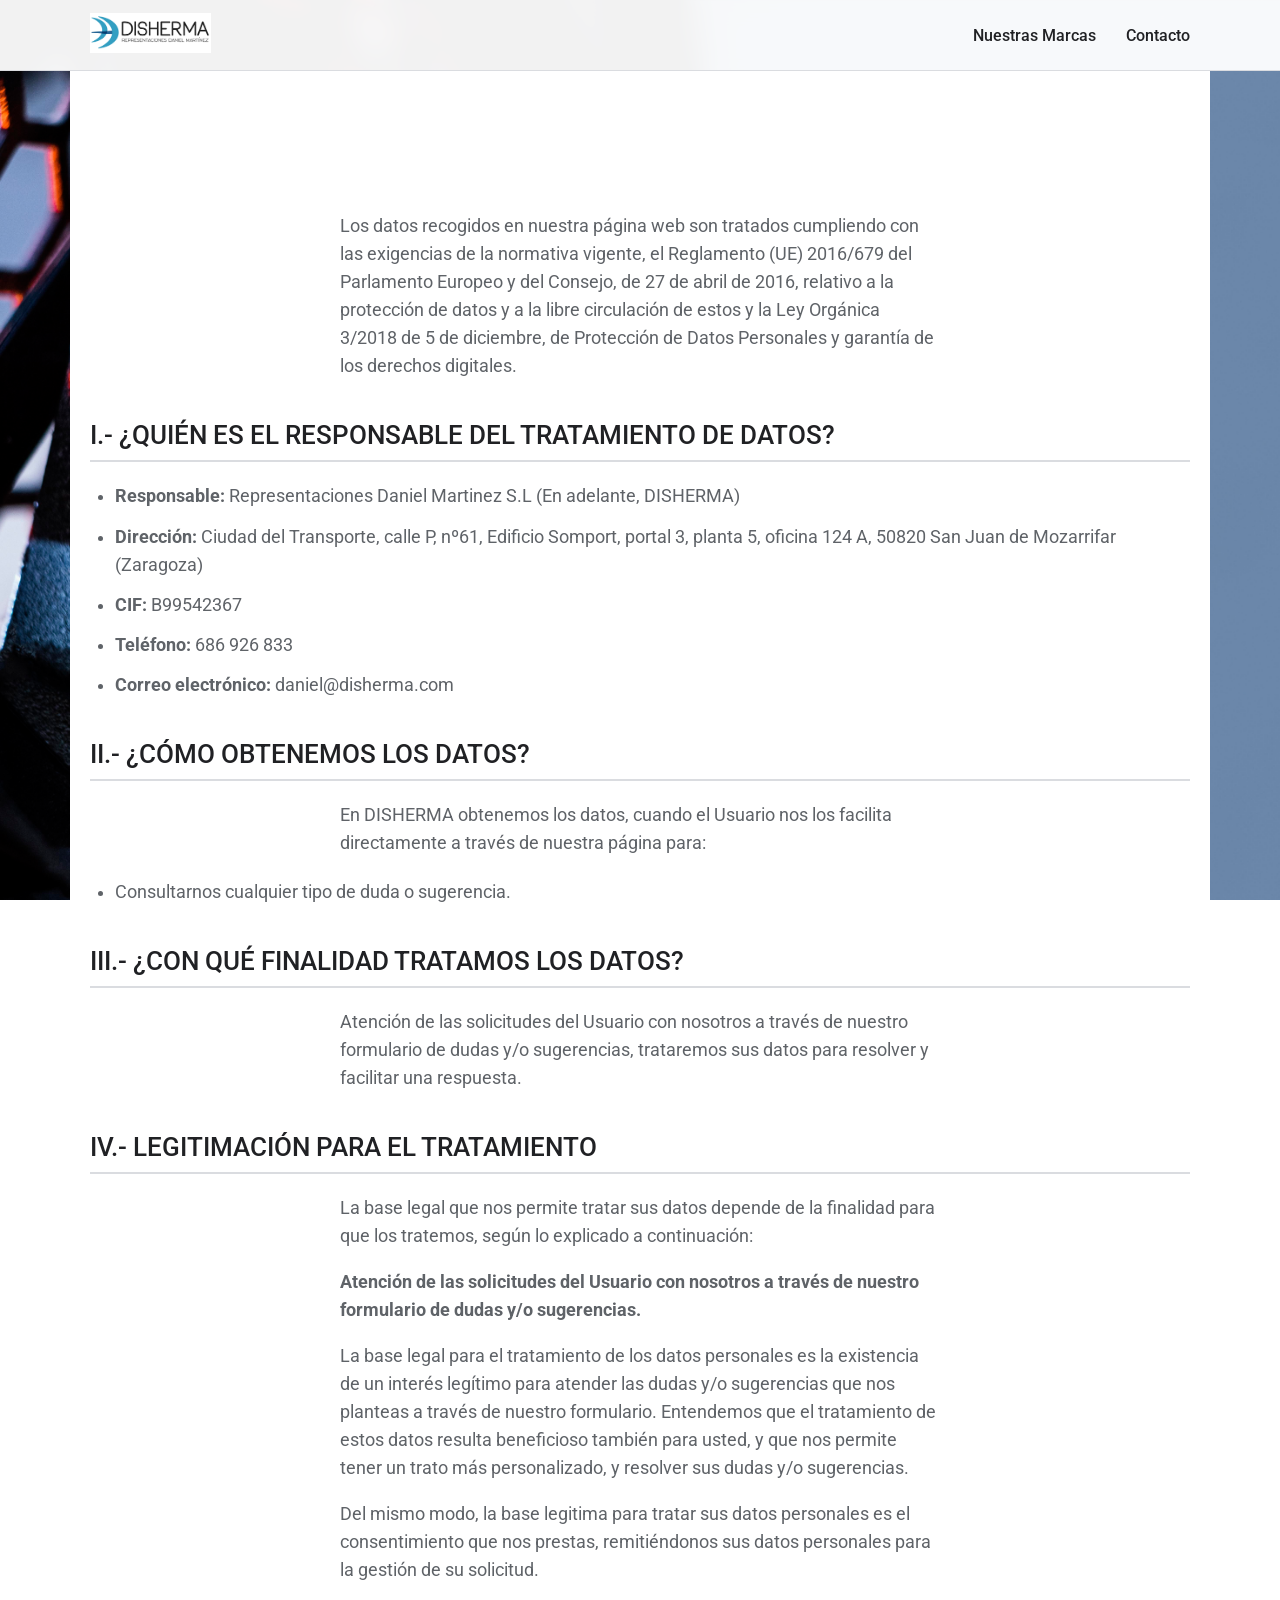
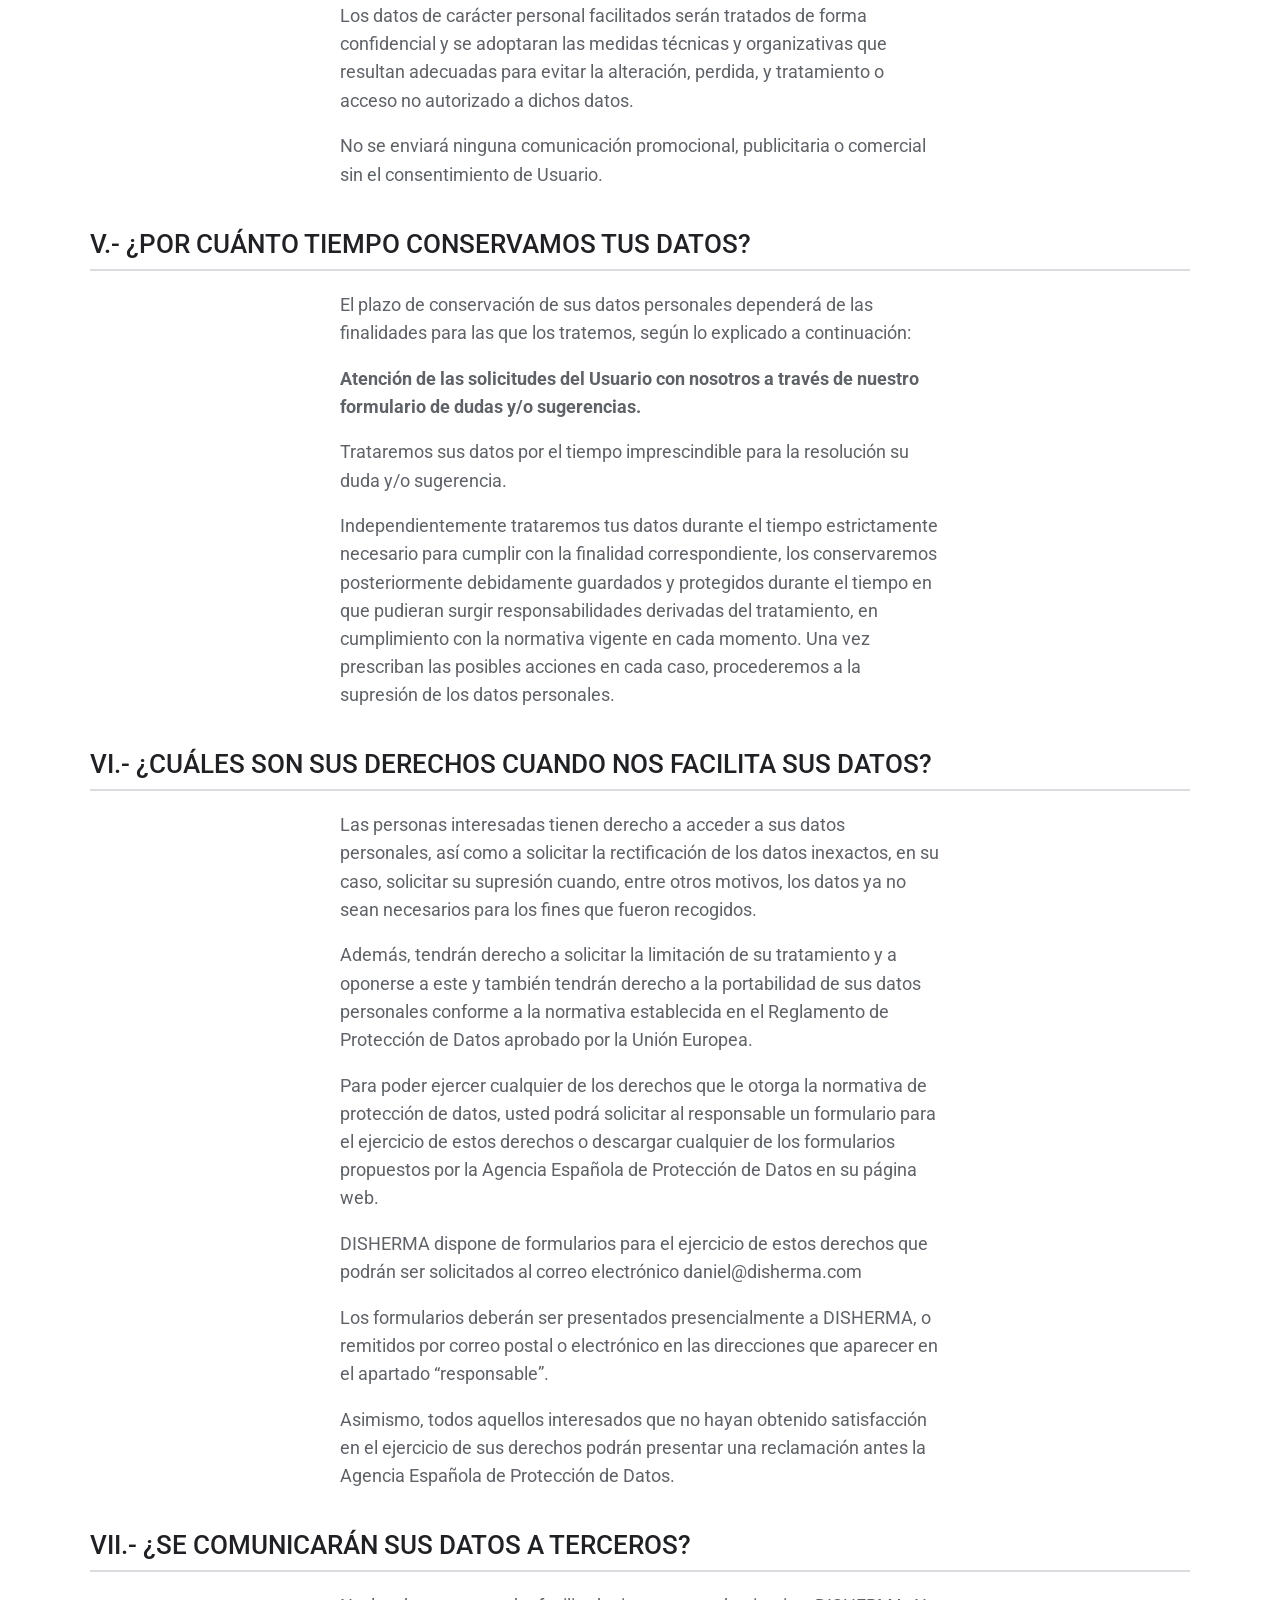
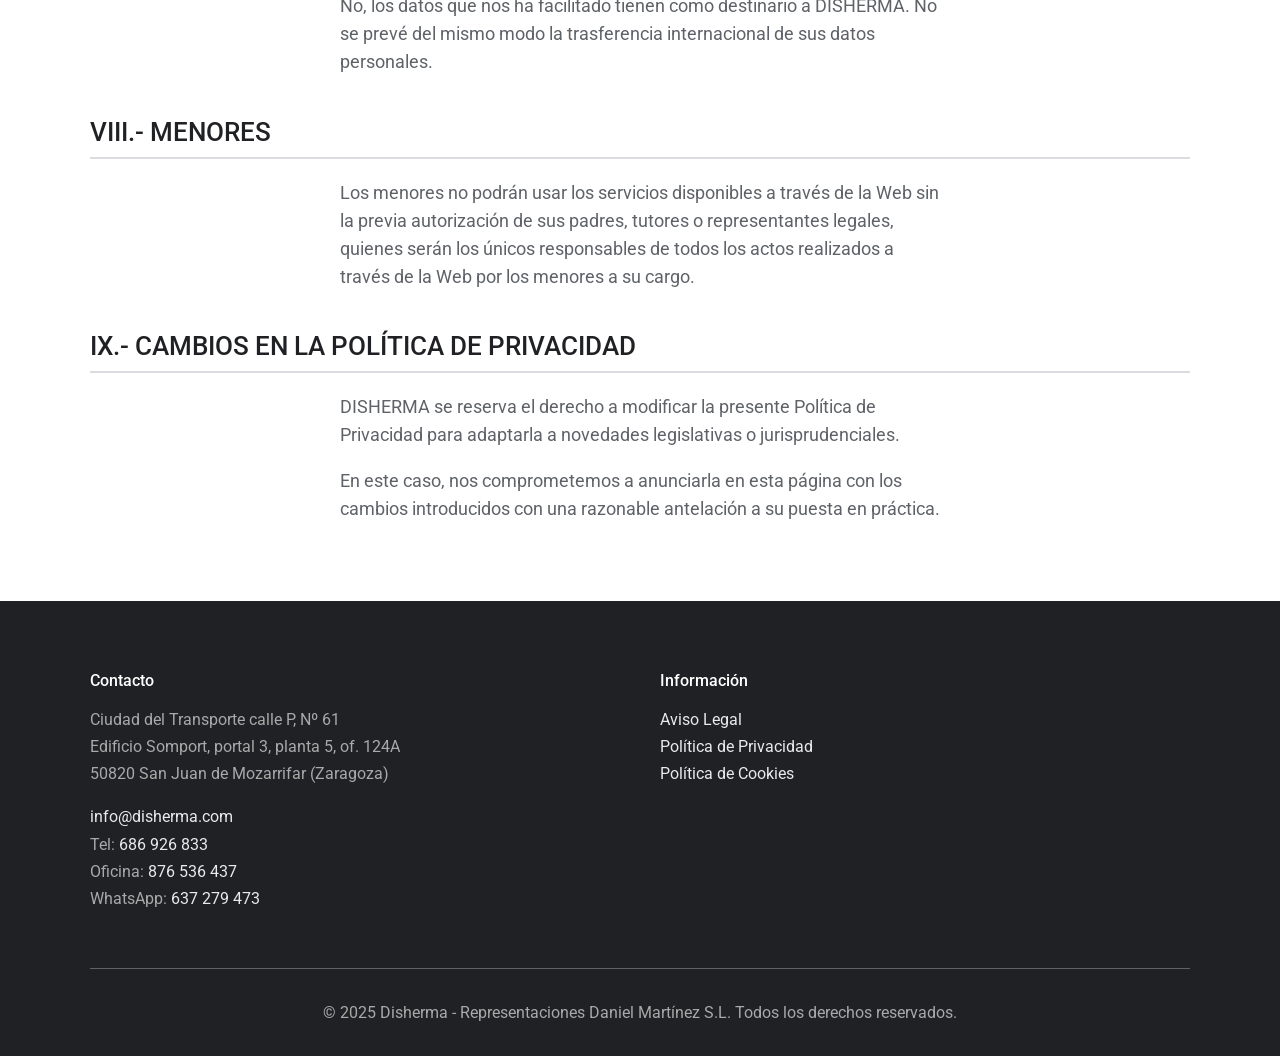
<file: politica_privacidad.html>
<!DOCTYPE html>
<html lang="es">
<head>
    <meta charset="UTF-8">
    <meta name="viewport" content="width=device-width, initial-scale=1.0">
    <title>Política de Privacidad - Disherma</title>
    <link rel="stylesheet" href="css/style.css">
    <link rel="preconnect" href="https://fonts.googleapis.com">
    <link rel="preconnect" href="https://fonts.gstatic.com" crossorigin>
    <link href="https://fonts.googleapis.com/css2?family=Roboto:wght@300;400;500;700&display=swap" rel="stylesheet">
</head>
<body>
    <header class="main-header">
        <div class="container">
            <a href="marcas.html"><img src="img/log_disherma.png" alt="Logo de Disherma" class="logo"></a>
            <nav>
                <ul>
                    <li><a href="marcas.html">Nuestras Marcas</a></li>
                    <li><a href="contacto.html">Contacto</a></li>
                </ul>
            </nav>
        </div>
    </header>

    <main>
        <div class="container page-content legal-content">
            <h1>Política de Privacidad</h1>
            
            <p>Los datos recogidos en nuestra página web son tratados cumpliendo con las exigencias de la normativa vigente, el Reglamento (UE) 2016/679 del Parlamento Europeo y del Consejo, de 27 de abril de 2016, relativo a la protección de datos y a la libre circulación de estos y la Ley Orgánica 3/2018 de 5 de diciembre, de Protección de Datos Personales y garantía de los derechos digitales.</p>

            <h2>I.- ¿QUIÉN ES EL RESPONSABLE DEL TRATAMIENTO DE DATOS?</h2>
            <ul>
                <li><strong>Responsable:</strong> Representaciones Daniel Martinez S.L (En adelante, DISHERMA)</li>
                <li><strong>Dirección:</strong> Ciudad del Transporte, calle P, nº61, Edificio Somport, portal 3, planta 5, oficina 124 A, 50820 San Juan de Mozarrifar (Zaragoza)</li>
                <li><strong>CIF:</strong> B99542367</li>
                <li><strong>Teléfono:</strong> 686 926 833</li>
                <li><strong>Correo electrónico:</strong> daniel@disherma.com</li>
            </ul>

            <h2>II.- ¿CÓMO OBTENEMOS LOS DATOS?</h2>
            <p>En DISHERMA obtenemos los datos, cuando el Usuario nos los facilita directamente a través de nuestra página para:</p>
            <ul>
                <li>Consultarnos cualquier tipo de duda o sugerencia.</li>
            </ul>

            <h2>III.- ¿CON QUÉ FINALIDAD TRATAMOS LOS DATOS?</h2>
            <p>Atención de las solicitudes del Usuario con nosotros a través de nuestro formulario de dudas y/o sugerencias, trataremos sus datos para resolver y facilitar una respuesta.</p>

            <h2>IV.- LEGITIMACIÓN PARA EL TRATAMIENTO</h2>
            <p>La base legal que nos permite tratar sus datos depende de la finalidad para que los tratemos, según lo explicado a continuación:</p>
            <p><strong>Atención de las solicitudes del Usuario con nosotros a través de nuestro formulario de dudas y/o sugerencias.</strong></p>
            <p>La base legal para el tratamiento de los datos personales es la existencia de un interés legítimo para atender las dudas y/o sugerencias que nos planteas a través de nuestro formulario. Entendemos que el tratamiento de estos datos resulta beneficioso también para usted, y que nos permite tener un trato más personalizado, y resolver sus dudas y/o sugerencias.</p>
            <p>Del mismo modo, la base legitima para tratar sus datos personales es el consentimiento que nos prestas, remitiéndonos sus datos personales para la gestión de su solicitud.</p>
            <p>Los datos de carácter personal facilitados serán tratados de forma confidencial y se adoptaran las medidas técnicas y organizativas que resultan adecuadas para evitar la alteración, perdida, y tratamiento o acceso no autorizado a dichos datos.</p>
            <p>No se enviará ninguna comunicación promocional, publicitaria o comercial sin el consentimiento de Usuario.</p>
            
            <h2>V.- ¿POR CUÁNTO TIEMPO CONSERVAMOS TUS DATOS?</h2>
            <p>El plazo de conservación de sus datos personales dependerá de las finalidades para las que los tratemos, según lo explicado a continuación:</p>
            <p><strong>Atención de las solicitudes del Usuario con nosotros a través de nuestro formulario de dudas y/o sugerencias.</strong></p>
            <p>Trataremos sus datos por el tiempo imprescindible para la resolución su duda y/o sugerencia.</p>
            <p>Independientemente trataremos tus datos durante el tiempo estrictamente necesario para cumplir con la finalidad correspondiente, los conservaremos posteriormente debidamente guardados y protegidos durante el tiempo en que pudieran surgir responsabilidades derivadas del tratamiento, en cumplimiento con la normativa vigente en cada momento. Una vez prescriban las posibles acciones en cada caso, procederemos a la supresión de los datos personales.</p>

            <h2>VI.- ¿CUÁLES SON SUS DERECHOS CUANDO NOS FACILITA SUS DATOS?</h2>
            <p>Las personas interesadas tienen derecho a acceder a sus datos personales, así como a solicitar la rectificación de los datos inexactos, en su caso, solicitar su supresión cuando, entre otros motivos, los datos ya no sean necesarios para los fines que fueron recogidos.</p>
            <p>Además, tendrán derecho a solicitar la limitación de su tratamiento y a oponerse a este y también tendrán derecho a la portabilidad de sus datos personales conforme a la normativa establecida en el Reglamento de Protección de Datos aprobado por la Unión Europea.</p>
            <p>Para poder ejercer cualquier de los derechos que le otorga la normativa de protección de datos, usted podrá solicitar al responsable un formulario para el ejercicio de estos derechos o descargar cualquier de los formularios propuestos por la Agencia Española de Protección de Datos en su página web.</p>
            <p>DISHERMA dispone de formularios para el ejercicio de estos derechos que podrán ser solicitados al correo electrónico daniel@disherma.com</p>
            <p>Los formularios deberán ser presentados presencialmente a DISHERMA, o remitidos por correo postal o electrónico en las direcciones que aparecer en el apartado “responsable”.</p>
            <p>Asimismo, todos aquellos interesados que no hayan obtenido satisfacción en el ejercicio de sus derechos podrán presentar una reclamación antes la Agencia Española de Protección de Datos.</p>

            <h2>VII.- ¿SE COMUNICARÁN SUS DATOS A TERCEROS?</h2>
            <p>No, los datos que nos ha facilitado tienen como destinario a DISHERMA. No se prevé del mismo modo la trasferencia internacional de sus datos personales.</p>

            <h2>VIII.- MENORES</h2>
            <p>Los menores no podrán usar los servicios disponibles a través de la Web sin la previa autorización de sus padres, tutores o representantes legales, quienes serán los únicos responsables de todos los actos realizados a través de la Web por los menores a su cargo.</p>
            
            <h2>IX.- CAMBIOS EN LA POLÍTICA DE PRIVACIDAD</h2>
            <p>DISHERMA se reserva el derecho a modificar la presente Política de Privacidad para adaptarla a novedades legislativas o jurisprudenciales.</p>
            <p>En este caso, nos comprometemos a anunciarla en esta página con los cambios introducidos con una razonable antelación a su puesta en práctica.</p>
        </div>
    </main>

    <footer class="main-footer">
        <div class="container">
            <div class="footer-content">
                <div class="footer-contact">
                    <h4>Contacto</h4>
                    <p>
                        Ciudad del Transporte calle P, Nº 61<br>
                        Edificio Somport, portal 3, planta 5, of. 124A<br>
                        50820 San Juan de Mozarrifar (Zaragoza)
                    </p>
                    <p>
                        <a href="mailto:info@disherma.com">info@disherma.com</a><br>
                        Tel: <a href="tel:686926833">686 926 833</a><br>
                        Oficina: <a href="tel:876536437">876 536 437</a><br>
                        WhatsApp: <a href="https://wa.me/34637279473">637 279 473</a>
                    </p>
                </div>
                <div class="footer-legal">
                    <h4>Información</h4>
                    <ul>
                        <li><a href="aviso-legal.html">Aviso Legal</a></li>
                        <li><a href="politica-privacidad.html">Política de Privacidad</a></li>
                        <li><a href="politica-cookies.html">Política de Cookies</a></li>
                    </ul>
                </div>
            </div>
            <div class="footer-bottom">
                <p>© 2025 Disherma - Representaciones Daniel Martínez S.L. Todos los derechos reservados.</p>
            </div>
        </div>
    </footer>
</body>
</html>
</file>
<file: css/style.css>
/* --- VARIABLES Y ESTILOS GLOBALES --- */
:root {
    --primary-color: #1a73e8;
    --accent-color: #f57c00;
    --text-color: #202124;
    --secondary-text-color: #5f6368;
    --background-color: #ffffff;
    --light-gray-bg: #f8f9fa;
    --border-color: #dadce0;
}

body {
    font-family: 'Roboto', -apple-system, BlinkMacSystemFont, "Segoe UI", sans-serif;
    margin: 0;
    color: var(--text-color);
    background-color: var(--background-color); 
    position: relative; 
    -webkit-font-smoothing: antialiased;
    -moz-osx-font-smoothing: grayscale;
}

/* === MODIFICACIÓN 1: Solución CSS-Only para el fondo fijo === */
/* Usamos un pseudo-elemento en el body para no tener que modificar el HTML */
body::before {
    content: '';
    position: fixed;
    top: 0;
    left: 0;
    width: 100%;
    height: 100vh; /* Altura de la ventana */
    z-index: -1; /* Lo enviamos detrás de todo el contenido */
    
    background-image: url('../img/background-industrial.jpg'); 
    background-size: cover;
    background-position: center center;
    background-repeat: no-repeat;
}

.container {
    max-width: 1100px;
    margin: 0 auto;
    padding: 0 20px;
}

h1, h2, h3, h4 { font-weight: 500; }
h1 { font-size: 2.8rem; margin-bottom: 0.5rem; color: white; }
h2 { font-size: 2.2rem; margin-bottom: 1rem; text-align: center; }
h3 { font-size: 1.4rem; color: var(--text-color); margin-top: 30px; margin-bottom: 15px; }
h4 { color: var(--text-color); margin-top: 20px; margin-bottom: 10px; }
p, li { font-size: 1.1rem; line-height: 1.6; color: var(--secondary-text-color); }
a { color: var(--primary-color); text-decoration: none; transition: color 0.2s ease-in-out; }
a:hover { color: var(--accent-color); text-decoration: none; }

/* --- BOTONES --- */
.btn { display: inline-block; padding: 12px 28px; border-radius: 50px; font-size: 1rem; font-weight: 500; text-decoration: none; border: 1px solid transparent; cursor: pointer; transition: all 0.3s ease; text-align: center; }
.btn:hover { transform: translateY(-3px); box-shadow: 0 4px 10px rgba(0,0,0,0.1); text-decoration: none; }
.btn-primary { background-color: var(--primary-color); color: white; border-color: var(--primary-color); }
.btn-primary:hover { background-color: #1565c0; color: white; border-color: #1565c0; }
.btn-accent { background-color: var(--accent-color); color: white; border-color: var(--accent-color); }
.btn-accent:hover { background-color: #ef6c00; color: white; border-color: #ef6c00; }
.btn-secondary { background-color: transparent; color: var(--primary-color); border-color: var(--border-color); }
.btn-secondary:hover { background-color: var(--light-gray-bg); border-color: var(--primary-color); color: var(--primary-color); }

/* === MODIFICACIÓN 2: Estilo para el botón de login cuando está listo === */
#login-form button.btn-ready {
    background-color: var(--accent-color);
    border-color: var(--accent-color);
}
#login-form button.btn-ready:hover {
    background-color: #ef6c00;
    border-color: #ef6c00;
}

/* --- AVISO Y CABECERA --- */
.professional-notice { background-color: var(--text-color); color: #ffffff; text-align: center; padding: 10px 0; font-size: 0.9em; font-weight: 500; position: relative; z-index: 1; }
.landing-header, .main-header { background-color: rgba(255, 255, 255, 0.95); backdrop-filter: blur(10px); border-bottom: 1px solid var(--border-color); position: sticky; top: 0; z-index: 100; padding: 0; }
.landing-header .container, .main-header .container { display: flex; justify-content: space-between; align-items: center; height: 70px; }
.logo { height: 40px; width: auto; }
.main-nav ul, .main-header nav ul { list-style: none; margin: 0; padding: 0; display: flex; align-items: center; gap: 30px; }
.main-nav a, .main-header nav a { color: var(--text-color); font-weight: 500; font-size: 1rem; }
.main-nav a:hover, .main-header nav a:hover { color: var(--primary-color); }
.main-nav .btn, .main-header nav .btn { padding: 8px 20px; }
.main-header nav a.active { color: var(--primary-color); font-weight: 700; }

/* --- SECCIONES PÁGINA DE INICIO (index.html) --- */
.hero { position: relative; z-index: 1; text-align: center; padding: 80px 0; color: white; background-color: rgba(0, 0, 0, 0.5); /* Overlay para legibilidad */ }
.hero .subtitle { max-width: 600px; margin: 0 auto 30px auto; color: rgba(255, 255, 255, 0.9); }

/* === MODIFICACIÓN 3: Asegurar que las secciones con fondo sólido tapen la imagen === */
.intro-text, .brands-preview, .cta-section, .main-footer, .page-content {
    position: relative;
    z-index: 1; /* Esto asegura que se coloquen por encima del fondo del body */
}
.intro-text { padding: 80px 0; background-color: var(--light-gray-bg); }
.intro-text p { max-width: 750px; margin: 1rem auto 0 auto; text-align: center; }
.brands-preview { padding: 80px 0; background-color: var(--background-color); }
.brands-grid-preview { display: grid; grid-template-columns: repeat(auto-fit, minmax(280px, 1fr)); gap: 25px; margin-top: 40px; }
.brand-item-preview { background-color: white; padding: 25px; border-radius: 12px; border: 1px solid var(--border-color); display: flex; flex-direction: column; justify-content: center; align-items: center; text-align: center; transition: transform 0.3s, box-shadow 0.3s; min-height: 180px; }
.brand-item-preview:hover { transform: translateY(-5px); box-shadow: 0 8px 20px rgba(0,0,0,0.08); }
.brand-logo-preview { height: 60px; width: 100%; object-fit: contain; margin-bottom: 25px; }

.cta-section { padding: 60px 0; background-color: var(--accent-color); color: white; text-align: center; }
.cta-section h2 { color: white; margin-bottom: 25px; }
.cta-section .btn { background-color: white; color: var(--accent-color); font-weight: bold; }
.cta-section .btn:hover { background-color: var(--light-gray-bg); }

/* --- ESTILOS PARA PÁGINAS INTERNAS (marcas.html, legales, etc.) --- */
.page-content { padding-top: 40px; padding-bottom: 60px; background-color: var(--background-color); }
.page-content > h1 { text-align: center; }
.page-content > p { text-align: center; max-width: 600px; margin-left: auto; margin-right: auto; }
.brands-grid-full { display: grid; grid-template-columns: repeat(auto-fit, minmax(320px, 1fr)); gap: 25px; margin-top: 40px; }
.brand-card { background-color: #fff; border: 1px solid var(--border-color); border-radius: 12px; padding: 25px; display: flex; flex-direction: column; text-align: center; transition: transform 0.3s, box-shadow 0.3s; }
.brand-card:hover { transform: translateY(-5px); box-shadow: 0 8px 20px rgba(0,0,0,0.08); }
.brand-card img { max-height: 70px; max-width: 180px; object-fit: contain; margin: 0 auto 20px auto; }
.brand-links { margin-top: auto; padding-top: 20px; border-top: 1px solid var(--border-color); }
.brand-links ul { list-style: none; padding: 0; margin: 0; }
.brand-links li { margin-bottom: 5px; font-size: 1rem; }
.brand-links p { font-style: italic; font-size: 1rem; }

/* --- PÁGINAS LEGALES (Aviso Legal, Cookies, etc.) --- */
.legal-content h1 { text-align: left; }
.legal-content h2 { font-size: 1.6rem; color: var(--text-color); border-bottom: 2px solid var(--border-color); padding-bottom: 10px; margin-top: 40px; margin-bottom: 20px; text-align: left; }
.legal-content ul { list-style-type: disc; padding-left: 25px; margin: 20px 0; }
.legal-content li { margin-bottom: 12px; }
.legal-content p, .legal-content li { text-align: left; }
.legal-content table { width: 100%; border-collapse: collapse; margin: 30px 0; font-size: 1rem; }
.legal-content th, .legal-content td { border: 1px solid var(--border-color); padding: 12px 15px; text-align: left; vertical-align: top; }
.legal-content thead th { background-color: var(--light-gray-bg); font-weight: 600; color: var(--text-color); }
.legal-content tbody tr:nth-child(even) { background-color: var(--light-gray-bg); }

/* --- FOOTER --- */
.main-footer { background-color: #202124; color: #a9a9a9; padding: 50px 0 30px 0; }
.footer-content { display: flex; flex-wrap: wrap; gap: 40px; justify-content: space-between; margin-bottom: 40px; text-align: left; }
.footer-contact, .footer-legal { flex: 1; min-width: 280px; }
.main-footer h4 { color: #ffffff; margin-bottom: 15px; }
.main-footer p, .main-footer li { color: #a9a9a9; font-size: 1rem; line-height: 1.7; }
.main-footer a { color: #e8eaed; }
.main-footer a:hover { color: var(--accent-color); }
.footer-legal ul { list-style: none; padding: 0; }
.footer-bottom { border-top: 1px solid #5f6368; padding-top: 30px; text-align: center; font-size: 0.9rem; }
.footer-bottom p { margin: 0; }

/* --- MODAL DE LOGIN --- */
.modal { display: none;  position: fixed; z-index: 1000; left: 0; top: 0; width: 100%; height: 100%; overflow: auto; background-color: rgba(0,0,0,0.6); align-items: center; justify-content: center; }
.modal.show { display: flex; }
.modal-content { background-color: #fff; padding: 40px; border-radius: 12px; width: 90%; max-width: 400px; position: relative; box-shadow: 0 5px 15px rgba(0,0,0,0.3); }
.close-button { color: #aaa; position: absolute; top: 10px; right: 20px; font-size: 28px; font-weight: bold; cursor: pointer; }
#login-form { display: flex; flex-direction: column; gap: 15px; }
.form-group label { display: block; margin-bottom: 5px; font-weight: 500; }
.form-group input { width: 100%; padding: 10px; border: 1px solid var(--border-color); border-radius: 8px; box-sizing: border-box; }
.error-message { color: #d93025; font-size: 0.9rem; display: none; text-align: center; }

/* --- RESPONSIVE --- */
@media (max-width: 768px) {
    h1 { font-size: 2.2rem; }
    h2 { font-size: 1.8rem; }
    .main-nav, .main-header nav { display: none; }
}
/* --- MODIFICACIÓN ADICIONAL 2: Forzar imágenes de marcas a color (solución robusta) --- */
/*
  Usamos '!important' para asegurar que esta regla anule CUALQUIER otra
  que pueda estar aplicando un filtro de escala de grises, sin importar
  su especificidad o si es un estilo en línea.
*/
.brand-logo-preview,
.brand-card img {
    filter: none !important; /* Resetea cualquier filtro aplicado */
    -webkit-filter: none !important; /* Para compatibilidad con navegadores antiguos */
}
</file>
